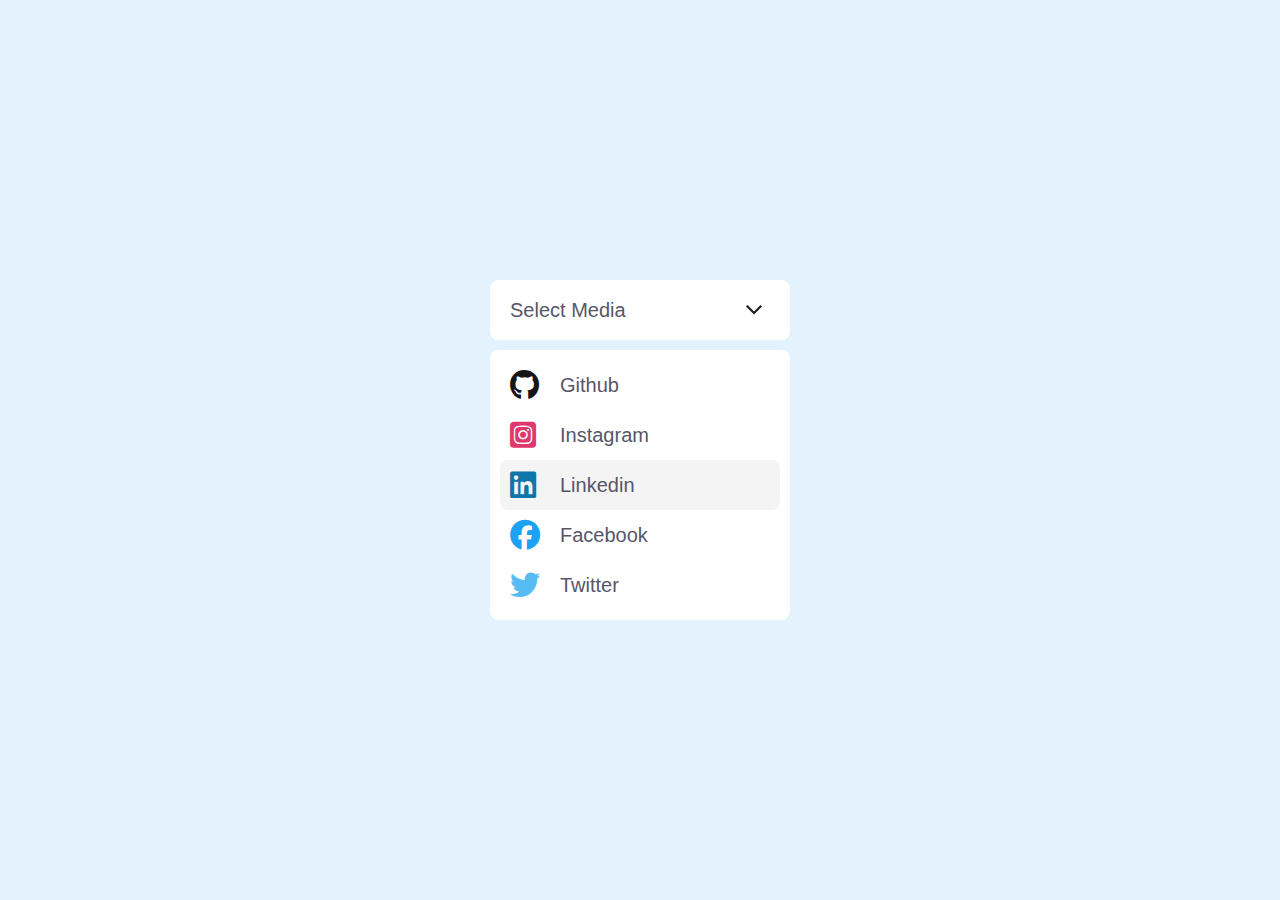
<file: Drop_down_menu/index.html>
<!DOCTYPE html>
<html lang="en">

<head>
    <meta charset="UTF-8">
    <meta name="viewport" content="width=device-width, intial-scale=1.0">
    <title>Drop down menu</title>
    <link rel="stylesheet" href="https://cdnjs.cloudflare.com/ajax/libs/font-awesome/6.7.2/css/all.min.css">
    <link rel="stylesheet" href="style.css">
</head>

<body>
    <div class="menu open">
        <div class="selected" data-value="">Select media <span>
                <svg xmlns="http://www.w3.org/2000/svg" height="32px" viewBox="0 -960 960 960" width="32px"
                    fill="#1f1f1f">
                    <path d="M521.33-480.67 328-674l47.33-47.33L616-480.67 375.33-240 328-287.33l193.33-193.34Z" />
                </svg></span></div>
        <div class="options">
            <div class="option" style="--color: #171515"><i class="fa-brands fa-github fa-xl"></i>Github</div>
            <div class="option" style="--color: #de396e"><i class="fa-brands fa-square-instagram fa-xl"></i>Instagram
            </div>
            <div class="option active" style="--color: #0e76a8"><i class="fa-brands fa-linkedin fa-xl"
                    fa-xl></i>Linkedin</div>
            <div class="option" style="--color: #1da1f2"><i class="fa-brands fa-facebook fa-xl"></i>Facebook</div>
            <div class="option" style="--color: #57bcf4"><i class="fa-brands fa-twitter fa-xl"></i>Twitter</div>
        </div>
        <script src="main.js"></script>
</body>

</html
</file>
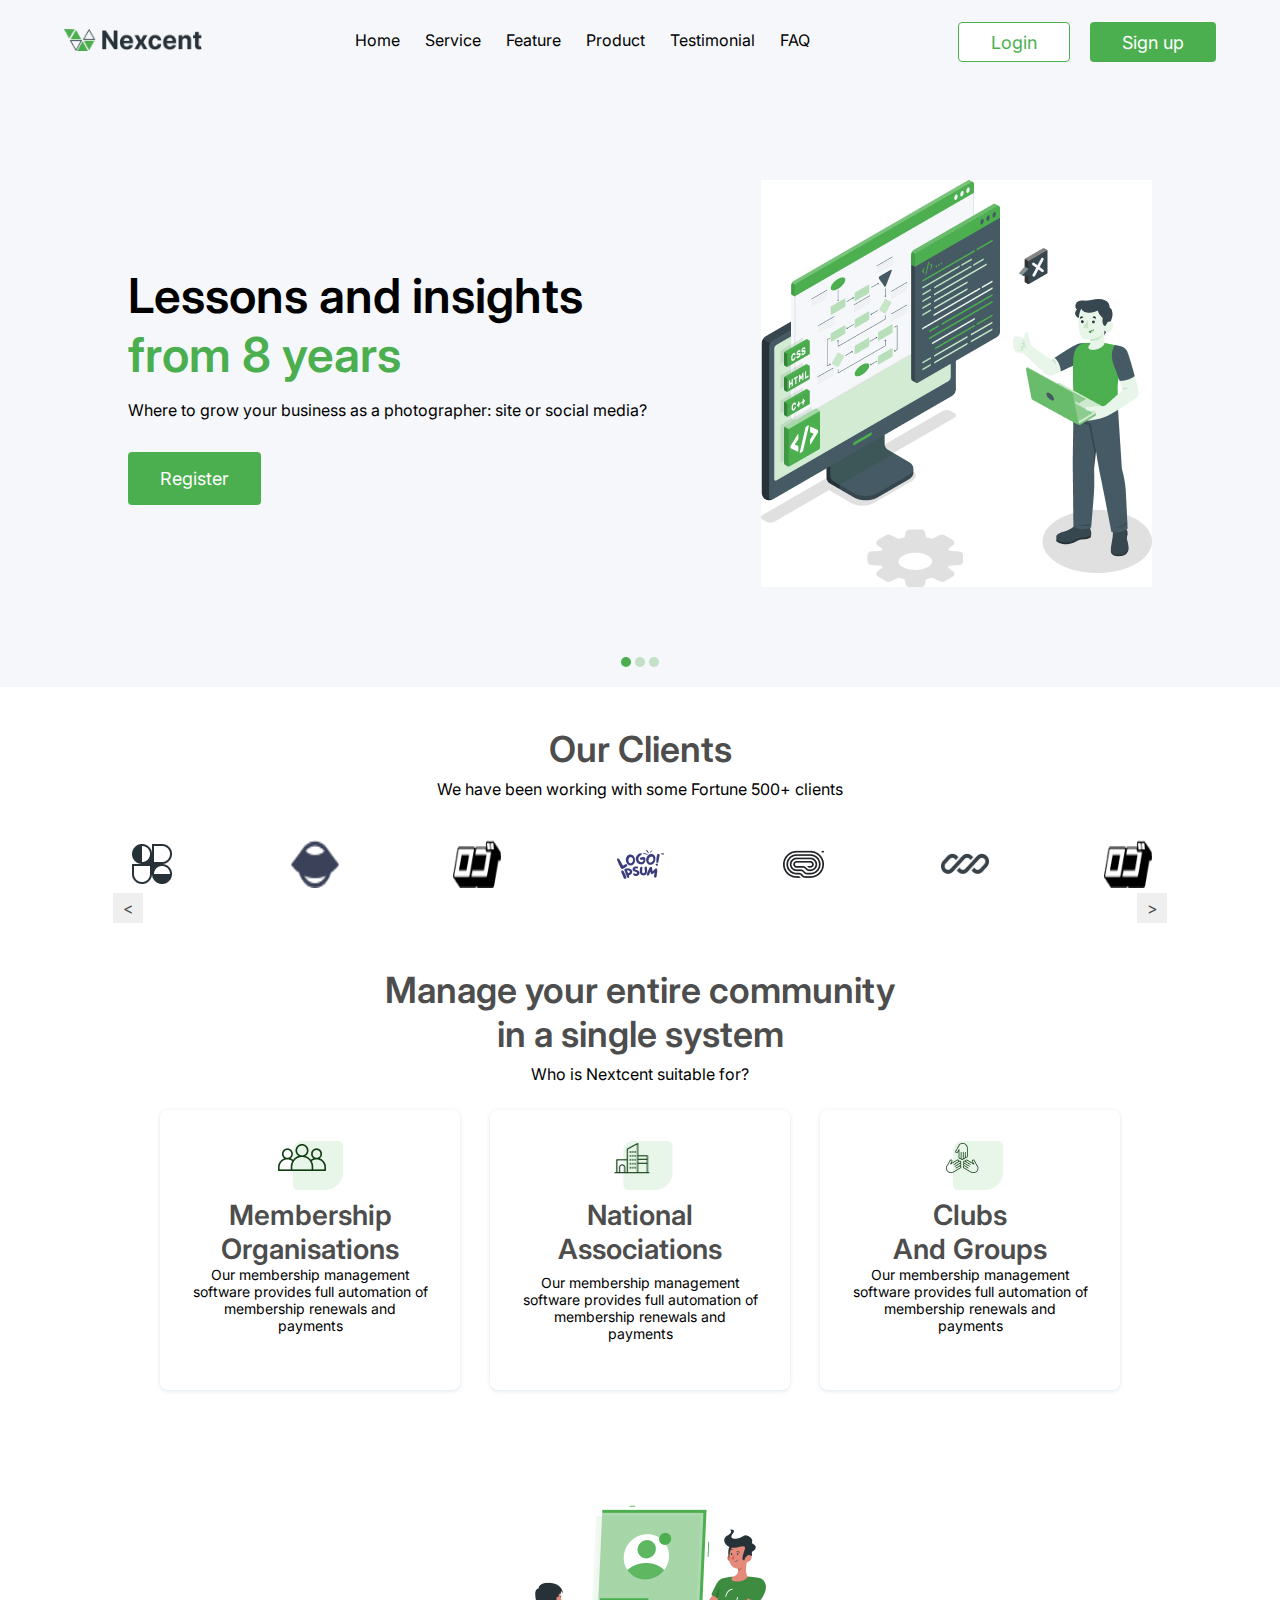
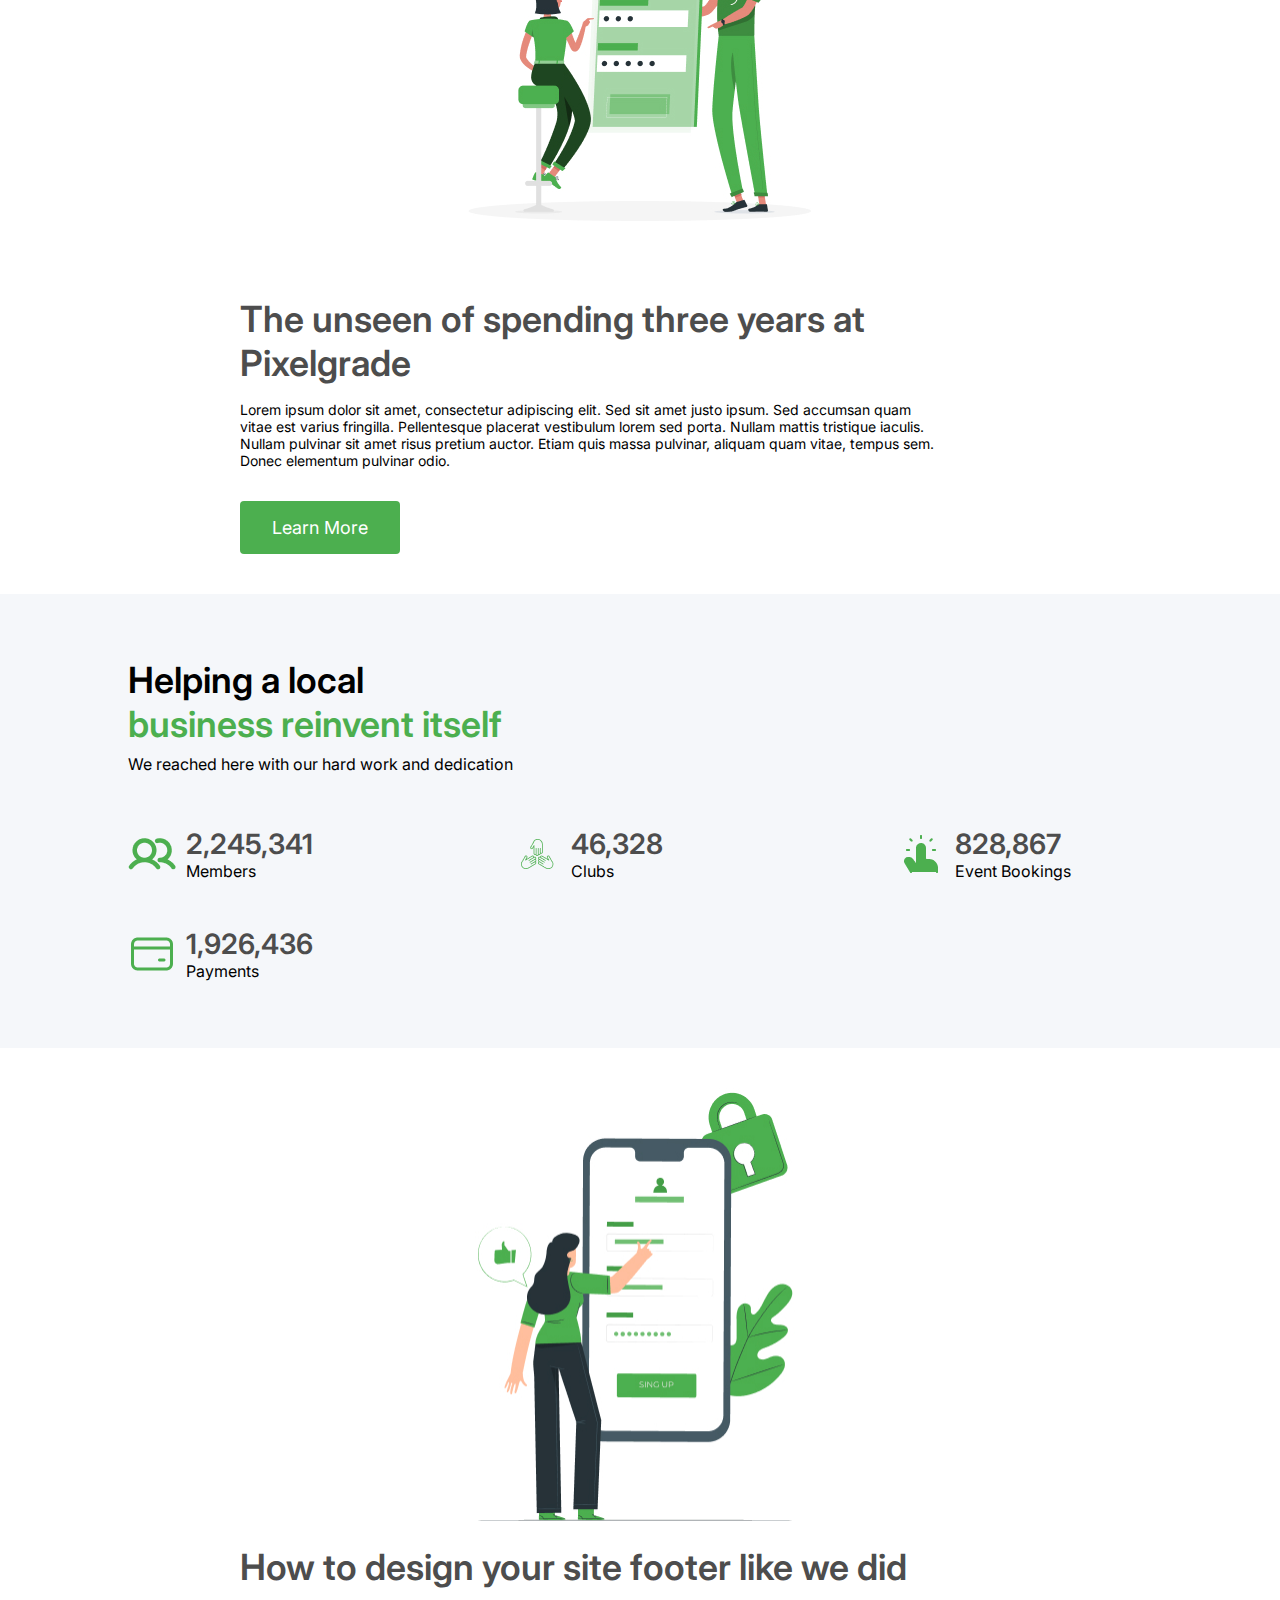
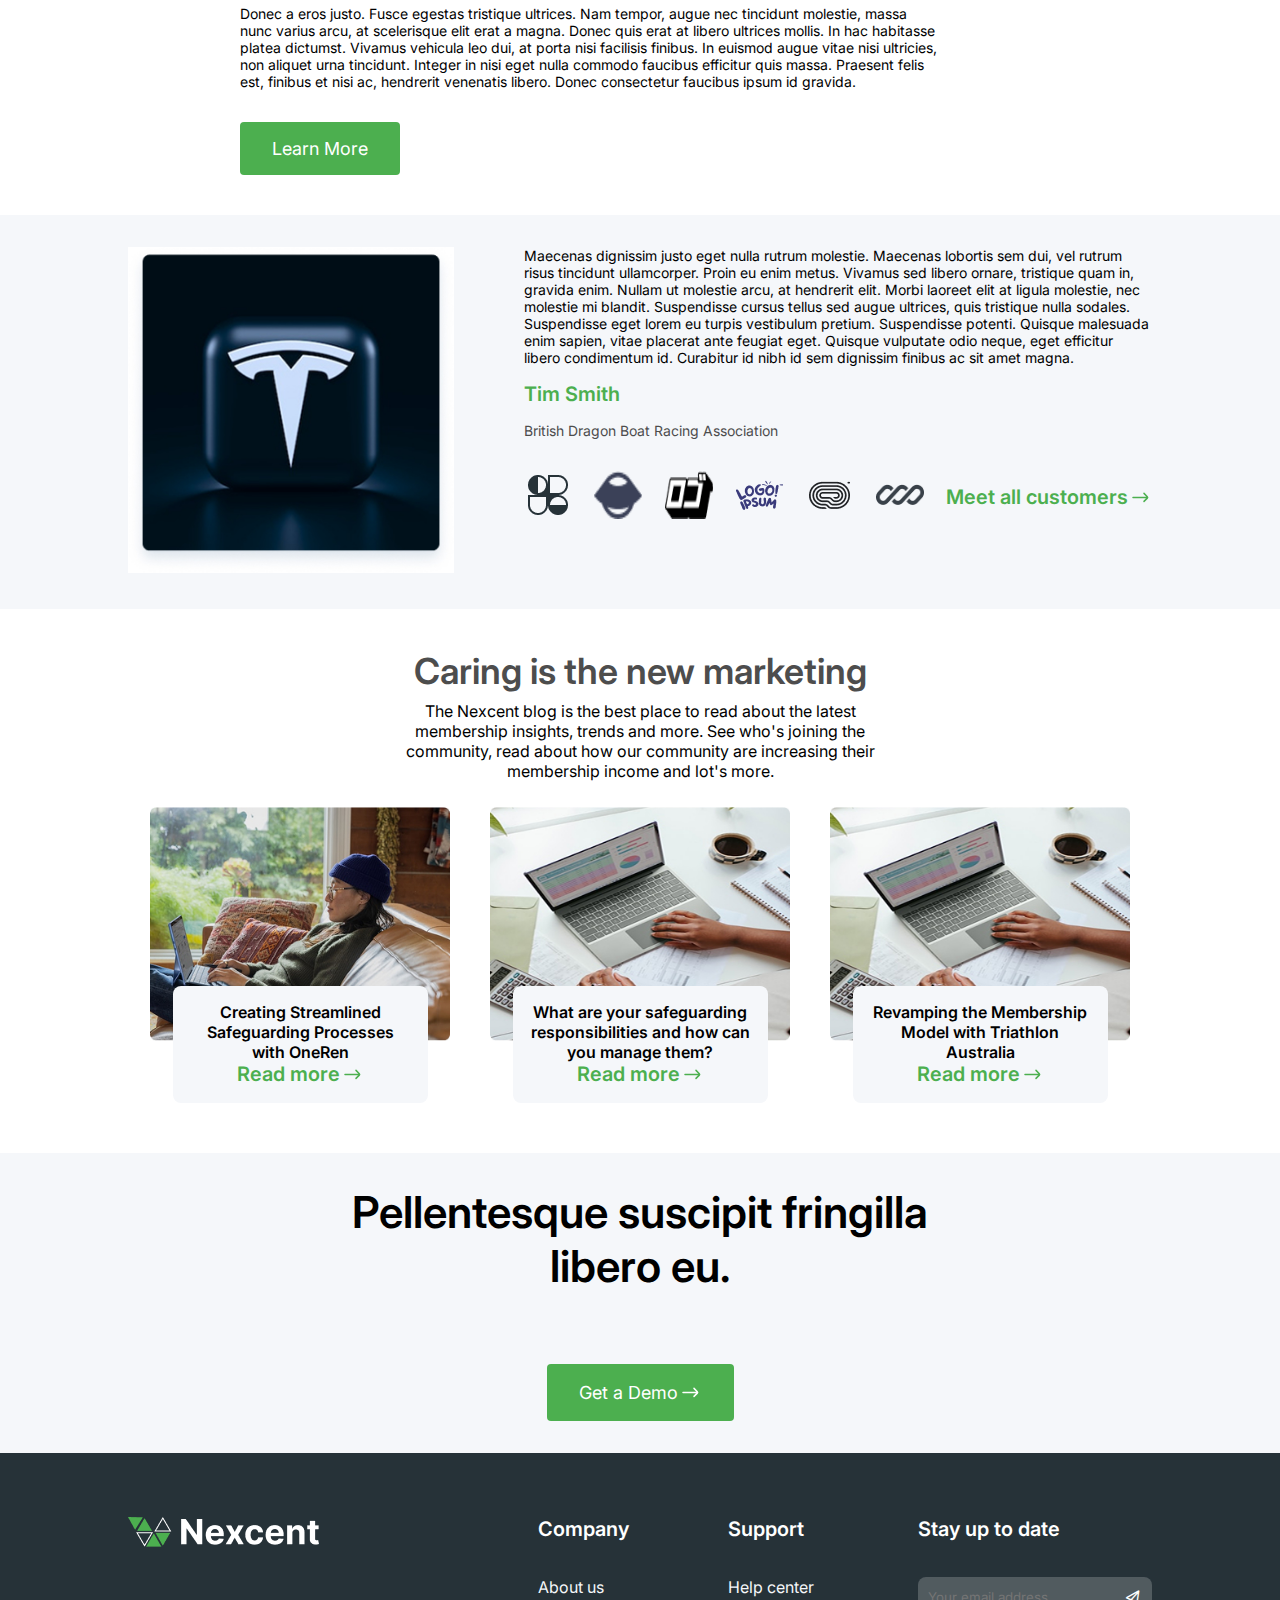
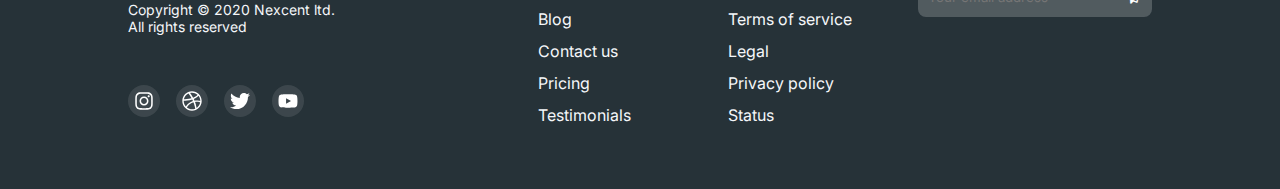
<file: landingPage1/index.html>
<!DOCTYPE html>
<html lang="en">

<head>
    <meta charset="UTF-8">
    <meta name="viewport" content="width=device-width, initial-scale=1.0">
    <title>Landing page 1</title>
    <!-- font awesome -->
    <link rel="stylesheet" href="https://cdnjs.cloudflare.com/ajax/libs/font-awesome/6.7.2/css/all.min.css">
    <!-- custom css  -->
    <link rel="stylesheet" href="css/main.css">
    <link rel="stylesheet" href="css/style.css">
</head>

<body>
    <!--Header-->
    <header class="align-container">
        <div class="container">
            <div class="logo">
                <a href="#"><img src="img/Logo.png" alt="logo"></a>
            </div>
            <ul class="links">
                <li><a href="#" class="active">Home</a></li>
                <li><a href="#">Service</a></li>
                <li><a href="#">Feature</a></li>
                <li><a href="#">Product</a></li>
                <li><a href="#">Testimonial</a></li>
                <li><a href="#">FAQ </a></li>
            </ul>
            <div class="login_signup">
                <button href="#" class="btn-secondary normal">Login</button>
                <button href="#" class="btn-primary normal">Sign up </button>
                <div class="menu-icon">
                    <span> </span>
                    <span> </span>
                    <span> </span>
                </div>
            </div>
        </div>
    </header>
    <!-- hero section-->
    <section class="hero align-container mr-b-xl2">
        <div class="container">
            <div class="content">
                <h1 class="head1 mr-b-l">Lessons and insights
                    <span class="primary-color">from 8 years</span>
                </h1>
                <p class="rg1-text grey-color  mr-b-xl">Where to grow your business as a photographer: site or social
                    media?</p>
                <button class="btn-primary normal">Register</button>
            </div>
            <div class="image">
                <img src="img/Illustration.jpg" alt="img">
            </div>
        </div>
        <div class="bulates">
            <span class="active"></span>
            <span></span>
            <span></span>
        </div>
    </section>
    <!-- clients section-->
    <section class="clients align-container mr-b-xl2">
        <div class="container">
            <h2 class="head2 mr-b-x d-grey">Our Clients</h2>
            <p class="rg2-text mr-b-l grey-color">We have been working with some Fortune 500+ clients</p>
            <div class="client_logos">
                <img src="img/clients_logo/1.png" alt="client logo" width="48" height="48">
                <img src="img/clients_logo/2.png" alt="client logo" width="48" height="48">
                <img src="img/clients_logo/3.png" alt="client logo" width="48" height="48">
                <img src="img/clients_logo/4.png" alt="client logo" width="48" height="48">
                <img src="img/clients_logo/5.png" alt="client logo" width="48" height="48">
                <img src="img/clients_logo/6.png" alt="client logo" width="48" height="48">
                <img src="img/clients_logo/3.png" alt="client logo" width="48" height="48">
            </div>
            <div class="control-btn">
                <button id="btn-scroll-left">&lt; </button>
                <button id="btn-scroll-right">&gt; </button>
            </div>
        </div>
    </section>
    <!-- community section-->
    <section class="community align-container  mr-b-xl2 ">
        <div class="container">
            <h2 class="head2 mr-b-x d-grey mr-b-x">Manage your entire community <br> in a single system</h2>
            <p class="rg2-text mr-b-l grey-color mr-b-l">Who is Nextcent suitable for?
            </p>
            <div class="cards">
                <div class="card">
                    <div class="top">
                        <img src="img/community/3.png" alt="img" width="65" height="56">
                        <h3 class="head3 d-grey">Membership<br> Organisations</h3>
                    </div>
                    <div class="bottom">
                        <p class="rg3-text grey-color">Our membership management software provides
                            full automation of membership renewals and payments</p>
                    </div>
                </div>
                <div class="card">
                    <div class="top mr-b-x">
                        <img src="img/community/1.png" alt="img" width="65" height="56">
                        <h3 class="head3 d-grey">National <br> Associations </h3>
                    </div>
                    <div class="bottom">
                        <p class="rg3-text grey-color">Our membership management software
                            provides full automation of
                            membership renewals and payments</p>
                    </div>
                </div>
                <div class="card">
                    <div class="top">
                        <img src="img/community/2.png" alt="img" width="65" height="56">
                        <h3 class="head3 d-grey">Clubs <br> And Groups</h3>
                    </div>
                    <div class="bottom">
                        <p class="rg3-text grey-color">Our membership management software
                            provides full automation of
                            membership renewals and payments</p>
                    </div>
                </div>
            </div>
        </div>
    </section>
    <!-- unlock section -->
    <section class="unlock align-container mr-b-xl2">
        <div class="container">
            <div class="image">
                <img src="img/unlock1.jpg" alt="img" width="442" height="433">
            </div>
            <div class="content">
                <h2 class="head2 d-grey mr-b-l">The unseen of spending three
                    years at Pixelgrade</h2>
                <p class="rg3-text grey-color mr-b-xl">Lorem ipsum dolor sit amet, consectetur adipiscing elit. Sed sit
                    amet justo ipsum.
                    Sed accumsan quam vitae est varius fringilla. Pellentesque placerat vestibulum lorem sed porta.
                    Nullam mattis tristique iaculis. Nullam pulvinar sit amet risus pretium auctor. Etiam quis massa
                    pulvinar, aliquam quam vitae, tempus sem. Donec elementum pulvinar odio.</p>
                <a href="#" class="btn-primary normal">Learn More</a>
            </div>
        </div>
    </section>
    <!-- achievements -->
    <section class="achievements align-container mr-b-xl2">
        <div class="container">
            <div class="content">
                <h2 class="head2 mr-b-x">Helping a local <br>
                    <span class="primary-color"> business reinvent itself</span>
                </h2>
                <p class="rg2-text grey-color">We reached here with our hard work and dedication</p>
            </div>
            <div class="counts">
                <div>
                    <img src="img/conuts/1.png" alt="icon" class="icon" width="48" height="48">
                    <div class="text">
                        <h3 class="head3 d-grey">2,245,341</h3>
                        <p class="rg2-text grey-color">Members</p>
                    </div>
                </div>
                <div>
                    <img src="img/conuts/2.png" alt="icon" class="icon" width="48" height="48">
                    <div class="text">
                        <h3 class="head3 d-grey">46,328</h3>
                        <p class="rg2-text grey-color">Clubs</p>
                    </div>
                </div>
                <div>
                    <img src="img/conuts/3.png" alt="icon" class="icon" width="48" height="48">
                    <div class="text">
                        <h3 class="head3 d-grey">828,867</h3>
                        <p class="rg2-text grey-color">Event Bookings</p>
                    </div>
                </div>
                <div>
                    <img src="img/conuts/4.png" alt="icon" class="icon" width="48" height="48">
                    <div class="text">
                        <h3 class="head3 d-grey">1,926,436</h3>
                        <p class="rg2-text grey-color">Payments</p>
                    </div>
                </div>
            </div>
        </div>
    </section>
    <!-- unlock section -->
    <section class="unlock align-container mr-b-xl2 ">
        <div class="container">
            <div class="image">
                <img src="img/unlock2.jpg" alt="img" width="442" height="433">
            </div>
            <div class="content">
                <h2 class="head2 d-grey mr-b-l">How to design your site footer like we did</h2>
                <p class="rg3-text grey-color mr-b-xl">Donec a eros justo. Fusce egestas tristique ultrices. Nam tempor,
                    augue nec tincidunt molestie, massa nunc varius arcu, at scelerisque elit erat a magna. Donec quis
                    erat at libero ultrices mollis. In hac habitasse platea dictumst. Vivamus vehicula leo dui, at porta
                    nisi facilisis finibus. In euismod augue vitae nisi ultricies, non aliquet urna tincidunt. Integer
                    in nisi eget nulla commodo faucibus efficitur quis massa. Praesent felis est, finibus et nisi ac,
                    hendrerit venenatis libero. Donec consectetur faucibus ipsum id gravida.</p>
                <a href="#" class="btn-primary normal">Learn More</a>
            </div>
        </div>
    </section>
    <!-- Customers section -->
    <section class="customers align-container mr-b-xl2">
        <div class="container">
            <div class="image">
                <img src="img/customer.jpg" alt="img" width="326" height="326">
            </div>
            <div class="content">
                <p class="rg3-text grey-color mr-b-l">Maecenas dignissim justo eget nulla rutrum molestie. Maecenas
                    lobortis sem dui, vel rutrum risus tincidunt ullamcorper. Proin eu enim metus. Vivamus sed libero
                    ornare, tristique quam in, gravida enim. Nullam ut molestie arcu, at hendrerit elit. Morbi laoreet
                    elit at ligula molestie, nec molestie mi blandit. Suspendisse cursus tellus sed augue ultrices, quis
                    tristique nulla sodales. Suspendisse eget lorem eu turpis vestibulum pretium. Suspendisse potenti.
                    Quisque malesuada enim sapien, vitae placerat ante feugiat eget. Quisque vulputate odio neque, eget
                    efficitur libero condimentum id. Curabitur id nibh id sem dignissim finibus ac sit amet magna.</p>
                <h4 class="head4 primary-color mr-b-l">Tim Smith</h4>
                <p class="rg3-text l-grey mr-b-xl">British Dragon Boat Racing Association</p>
                <div class="customer">
                    <a href="#">
                        <img src="img/clients_logo/1.png" alt="client logo" width="48" height="48">
                    </a>
                    <a href="#">
                        <img src="img/clients_logo/2.png" alt="client logo" width="48" height="48">
                    </a>
                    <a href="#">
                        <img src="img/clients_logo/3.png" alt="client logo" width="48" height="48">
                    </a>
                    <a href="#">
                        <img src="img/clients_logo/4.png" alt="client logo" width="48" height="48">
                    </a>
                    <a href="#">
                        <img src="img/clients_logo/5.png" alt="client logo" width="48" height="48">
                    </a>
                    <a href="#">
                        <img src="img/clients_logo/6.png" alt="client logo" width="48" height="48">
                    </a>
                    <a href="#" class="head4 primary-color">
                        Meet all customers
                        <svg width="24" height="25" viewBox="0 0 24 25" fill="none" xmlns="http://www.w3.org/2000/svg">

                            <path
                                d="M16 16.399L19.2929 13.1062C19.6834 12.7156 19.6834 12.0825 19.2929 11.6919L16 8.39905M19 12.399L5 12.399"
                                stroke="#4CAF4F" stroke-width="1.5" stroke-linecap="round" />
                        </svg>
                    </a>
                </div>
            </div>
        </div>
    </section>
    <!-- community section-->
    <section class="community2 align-container  mr-b-xl2 ">
        <div class="container">
            <h2 class="head2 mr-b-x d-grey mr-b-x">Caring is the new marketing</h2>
            <p class="rg2-text mr-b-l grey-color mr-b-l">
                The Nexcent blog is the best place to read about the
                latest membership insights, trends and more. See who's
                joining the community, read about how our community
                are increasing their membership income and lot's more.​
            </p>
            <div class="cards">
                <div class="card">
                    <div class="top">
                        <img src="img/card1.jpg" alt="img" width="368" height="286">
                    </div>
                    <div class="bottom">
                        <h4 class="head4 grey-color">Creating Streamlined
                            Safeguarding Processes with OneRen</h4>
                        <a href="#" class="head4 primary-color">
                            Read more
                            <svg width="24" height="25" viewBox="0 0 24 25" fill="none"
                                xmlns="http://www.w3.org/2000/svg">

                                <path
                                    d="M16 16.399L19.2929 13.1062C19.6834 12.7156 19.6834 12.0825 19.2929 11.6919L16 8.39905M19 12.399L5 12.399"
                                    stroke="#4CAF4F" stroke-width="1.5" stroke-linecap="round" />
                            </svg>
                        </a>
                    </div>
                </div>
                <div class="card">
                    <div class="top mr-b-x">
                        <img src="img/card2.jpg" alt="img" width="368" height="286">
                    </div>
                    <div class="bottom">
                        <h4 class="head4 grey-color">What are your safeguarding
                            responsibilities and how can you manage them?</h4>
                        <a href="#" class="head4 primary-color">
                            Read more
                            <svg width="24" height="25" viewBox="0 0 24 25" fill="none"
                                xmlns="http://www.w3.org/2000/svg">

                                <path
                                    d="M16 16.399L19.2929 13.1062C19.6834 12.7156 19.6834 12.0825 19.2929 11.6919L16 8.39905M19 12.399L5 12.399"
                                    stroke="#4CAF4F" stroke-width="1.5" stroke-linecap="round" />
                            </svg>
                        </a>
                    </div>
                </div>
                <div class="card">
                    <div class="top">
                        <img src="img/card2.jpg" alt="img" width="368" height="286">
                    </div>
                    <div class="bottom">
                        <h4 class="head4 grey-color">Revamping the Membership
                            Model with Triathlon Australia</h4>
                        <a href="#" class="head4 primary-color">
                            Read more
                            <svg width="24" height="25" viewBox="0 0 24 25" fill="none"
                                xmlns="http://www.w3.org/2000/svg">

                                <path
                                    d="M16 16.399L19.2929 13.1062C19.6834 12.7156 19.6834 12.0825 19.2929 11.6919L16 8.39905M19 12.399L5 12.399"
                                    stroke="#4CAF4F" stroke-width="1.5" stroke-linecap="round" />
                            </svg>
                        </a>
                    </div>
                </div>
            </div>
        </div>
    </section>
    <footer class="">
        <div class="container top">
            <h1 class="head1 mr-b-xl">Pellentesque suscipit fringilla libero eu.</h1>
            <a href="#" class="btn-primary normal">Get a Demo
                <svg width="24" height="25" viewBox="0 0 24 25" fill="none" xmlns="http://www.w3.org/2000/svg">
                    <path
                        d="M16 16.399L19.2929 13.1062C19.6834 12.7156 19.6834 12.0825 19.2929 11.6919L16 8.39905M19 12.399L5 12.399"
                        stroke="#FFFFFF" stroke-width="1.5" stroke-linecap="round" />
                </svg></a>
        </div>
        <div class="container bottom">
            <div class="company-info">
                <a href="#" class="logo"><img src="img/Logo_white.png" alt="logo"></a>
                <div class="copy-right">
                    <p class="rg3-text silver-color">Copyright &copy; 2020 Nexcent ltd.</p>
                    <p class="rg3-text silver-color">All rights reserved</p>
                </div>
                <div class="social-links">
                    <a href="#"><svg xmlns="http://www.w3.org/2000/svg" width="20" height="20"
                            viewBox="0 0 448 512"><!--!Font Awesome Free 6.7.2 by @fontawesome - https://fontawesome.com License - https://fontawesome.com/license/free Copyright 2025 Fonticons, Inc.-->
                            <path fill="white" style="--color: #c32aa3;"
                                d="M224.1 141c-63.6 0-114.9 51.3-114.9 114.9s51.3 114.9 114.9 114.9S339 319.5 339 255.9 287.7 141 224.1 141zm0 189.6c-41.1 0-74.7-33.5-74.7-74.7s33.5-74.7 74.7-74.7 74.7 33.5 74.7 74.7-33.6 74.7-74.7 74.7zm146.4-194.3c0 14.9-12 26.8-26.8 26.8-14.9 0-26.8-12-26.8-26.8s12-26.8 26.8-26.8 26.8 12 26.8 26.8zm76.1 27.2c-1.7-35.9-9.9-67.7-36.2-93.9-26.2-26.2-58-34.4-93.9-36.2-37-2.1-147.9-2.1-184.9 0-35.8 1.7-67.6 9.9-93.9 36.1s-34.4 58-36.2 93.9c-2.1 37-2.1 147.9 0 184.9 1.7 35.9 9.9 67.7 36.2 93.9s58 34.4 93.9 36.2c37 2.1 147.9 2.1 184.9 0 35.9-1.7 67.7-9.9 93.9-36.2 26.2-26.2 34.4-58 36.2-93.9 2.1-37 2.1-147.8 0-184.8zM398.8 388c-7.8 19.6-22.9 34.7-42.6 42.6-29.5 11.7-99.5 9-132.1 9s-102.7 2.6-132.1-9c-19.6-7.8-34.7-22.9-42.6-42.6-11.7-29.5-9-99.5-9-132.1s-2.6-102.7 9-132.1c7.8-19.6 22.9-34.7 42.6-42.6 29.5-11.7 99.5-9 132.1-9s102.7-2.6 132.1 9c19.6 7.8 34.7 22.9 42.6 42.6 11.7 29.5 9 99.5 9 132.1s2.7 102.7-9 132.1z" />
                        </svg></a>
                    <a href="#"><svg xmlns="http://www.w3.org/2000/svg" width="20" height="20"
                            viewBox="0 0 512 512"><!--!Font Awesome Free 6.7.2 by @fontawesome - https://fontawesome.com License - https://fontawesome.com/license/free Copyright 2025 Fonticons, Inc.-->
                            <path fill="white" style="--color: #ea4c89;"
                                d="M256 8C119.3 8 8 119.3 8 256s111.3 248 248 248 248-111.3 248-248S392.7 8 256 8zm164 114.4c29.5 36 47.4 82 47.8 132-7-1.5-77-15.7-147.5-6.8-5.8-14-11.2-26.4-18.6-41.6 78.3-32 113.8-77.5 118.3-83.5zM396.4 97.9c-3.8 5.4-35.7 48.3-111 76.5-34.7-63.8-73.2-116.2-79-124 67.2-16.2 138 1.3 190.1 47.5zm-230.5-33.3c5.6 7.7 43.4 60.1 78.5 122.5-99.1 26.3-186.4 25.9-195.8 25.8C62.4 147.2 106.7 92.6 165.9 64.6zM44.2 256.3c0-2.2 0-4.3 .1-6.5 9.3 .2 111.9 1.5 217.7-30.1 6.1 11.9 11.9 23.9 17.2 35.9-76.6 21.6-146.2 83.5-180.5 142.3C64.8 360.4 44.2 310.7 44.2 256.3zm81.8 167.1c22.1-45.2 82.2-103.6 167.6-132.8 29.7 77.3 42 142.1 45.2 160.6-68.1 29-150 21.1-212.8-27.9zm248.4 8.5c-2.2-12.9-13.4-74.9-41.2-151 66.4-10.6 124.7 6.8 131.9 9.1-9.4 58.9-43.3 109.8-90.8 142z" />
                        </svg></a>
                    <a href="#"><svg xmlns="http://www.w3.org/2000/svg" width="20" height="20"
                            viewBox="0 0 512 512"><!--!Font Awesome Free 6.7.2 by @fontawesome - https://fontawesome.com License - https://fontawesome.com/license/free Copyright 2025 Fonticons, Inc.-->
                            <path fill="white" style="--color: #1da1f2;"
                                d="M459.4 151.7c.3 4.5 .3 9.1 .3 13.6 0 138.7-105.6 298.6-298.6 298.6-59.5 0-114.7-17.2-161.1-47.1 8.4 1 16.6 1.3 25.3 1.3 49.1 0 94.2-16.6 130.3-44.8-46.1-1-84.8-31.2-98.1-72.8 6.5 1 13 1.6 19.8 1.6 9.4 0 18.8-1.3 27.6-3.6-48.1-9.7-84.1-52-84.1-103v-1.3c14 7.8 30.2 12.7 47.4 13.3-28.3-18.8-46.8-51-46.8-87.4 0-19.5 5.2-37.4 14.3-53 51.7 63.7 129.3 105.3 216.4 109.8-1.6-7.8-2.6-15.9-2.6-24 0-57.8 46.8-104.9 104.9-104.9 30.2 0 57.5 12.7 76.7 33.1 23.7-4.5 46.5-13.3 66.6-25.3-7.8 24.4-24.4 44.8-46.1 57.8 21.1-2.3 41.6-8.1 60.4-16.2-14.3 20.8-32.2 39.3-52.6 54.3z" />
                        </svg></a>
                    <a href="#"><svg xmlns="http://www.w3.org/2000/svg" viewBox="0 0 576 512" width="20"
                            height="20"><!--!Font Awesome Free 6.7.2 by @fontawesome - https://fontawesome.com License - https://fontawesome.com/license/free Copyright 2025 Fonticons, Inc.-->
                            <path style="--color: #ff0000;" fill="white" d="M549.7 124.1c-6.3-23.7-24.8-42.3-48.3-48.6C458.8 
                            64 288 64 288 64S117.2 64 74.6 75.5c-23.5 6.3-42 24.9-48.3 48.6-11.4 42.9-11.4 
                            132.3-11.4 132.3s0 89.4 11.4 132.3c6.3 23.7 24.8 41.5 48.3 47.8C117.2 448 288 448 288
                             448s170.8 0 213.4-11.5c23.5-6.3 42-24.2 48.3-47.8 11.4-42.9 
                                11.4-132.3 11.4-132.3s0-89.4-11.4-132.3zm-317.5 213.5V175.2l142.7 81.2-142.7 81.2z" />
                        </svg></a>
                </div>
            </div>
            <div class="links">
                <div class="col">
                    <h4 class="head4">Company</h4>
                    <a href="#" class="r3-text silver-color">About us</a>
                    <a href="#" class="r3-text silver-color">Blog</a>
                    <a href="#" class="r3-text silver-color">Contact us</a>
                    <a href="#" class="r3-text silver-color">Pricing</a>
                    <a href="#" class="r3-text silver-color">Testimonials</a>
                </div>
                <div class="col">
                    <h4 class="head4">Support</h4>
                    <a href="#" class="r3-text silver-color">Help center</a>
                    <a href="#" class="r3-text silver-color">Terms of service</a>
                    <a href="#" class="r3-text silver-color">Legal</a>
                    <a href="#" class="r3-text silver-color">Privacy policy</a>
                    <a href="#" class="r3-text silver-color">Status</a>
                </div>
                <div class="col">
                    <h4 class="head4">Stay up to date</h4>
                    <form action="">
                        <input type="text" name="email" id="email" placeholder="Your email address">
                        <button type="submit">
                            <i class="fa-regular fa-paper-plane"></i>
                        </button>
                    </form>
                </div>
            </div>
        </div>
    </footer>
    <script src="main.js"></script>
</body>

</html>
</file>
<file: Drop_down_menu/style.css>
* {
    margin: 0;
    padding: 0;
    box-sizing: border-box;
    color: #575669;
    font-family: sans-serif;

}

body {
    width: 100%;
    min-height: 100vh;
    display: flex;
    justify-content: center;
    align-items: center;
    background-color: #e3f2fd;
    font-size: 20px;
    font-weight: 500;
}

.menu {
    width: 300px;
    height: 60px;
    border-radius: 8px;
    overflow: hidden;
    position: relative;
}

.open {
    height: fit-content;
}

.open .selected svg {
    transform: rotate(90deg);
}

.menu .selected {
    width: 100%;
    height: 60px;
    background-color: #FFFFFF;
    border-radius: 8px;
    display: flex;
    justify-content: space-between;
    align-items: center;
    padding: 0 20px;
    cursor: pointer;
    margin-bottom: 10px;
    transition: 0.5s;
    text-transform: capitalize;
}

.menu .selected svg {
    display: flex;
    align-items: center;
    justify-content: center;
    transition: 0.5s;
}

.menu .selected:hover {
    background-color: #f4f4f4;
}

.menu .selected span i {
    margin-right: 20px;
    color: var(--color);
}

.menu .options {
    width: 100%;
    height: fit-content;
    background-color: #FFFFFF;
    border-radius: 8px;
    padding: 10px;
}


.menu .options .option {
    width: 100%;
    height: 50px;
    display: flex;
    align-items: center;
    background-color: #FFFFFF;
    border-radius: 8px;
    padding: 10px;
    text-transform: capitalize;
}

.menu .options .option:hover,
.active {
    background-color: #f4f4f4 !important;
}

.menu .options .option i {
    width: 50px;
    height: 50px;
    text-align: start;
    line-height: 50px;
    color: var(--color);
}
</file>
<file: landingPage1/css/main.css>
@import url('https://fonts.googleapis.com/css2?family=Inter:ital,opsz,wght@0,14..32,100..900;1,14..32,100..900&family=Libre+Baskerville:ital,wght@0,400;0,700;1,400&family=Roboto+Slab:wght@100..900&family=Rubik:ital,wght@0,300..900;1,300..900&display=swap');

* {
    margin: 0;
    padding: 0;
    box-sizing: border-box;
    font-family: inter, sans-serif;
}

.remove {
    display: none !important;
}

/* varables */
:root {
    --primary-color: #4CAF4F;
    --secondary-color: #263238;

    --success-color: #2E7D31;
    --info-color: #2194f3;
    --warning-color: #FBC02D;
    --danger-color: #E53835;

    --Tint1-color: #66BB69;
    --Tint2-color: #81C784;
    --Tint3-color: #A5D6A7;
    --Tint4-color: #C8E6C9;
    --Tint5-color: #E8F5E9;

    --Shade1-color: #43A046;
    --Shade2-color: #388E3B;
    --Shade3-color: #237D31;
    --Shade4-color: #1B5E1F;
    --Shade5-color: #103E13;

    --black-color: #263238;
    --d_grey-color: #4D4D4D;
    --grey-color: #717171;
    --l_grey-color: #89939E;
    --grey_blue-color: #ABBED1;
    --silver-color: #F5F7FA;
    --white-color: #FFFFFF;

    --fw-semiBold: 600;
    --fw-regular: 400;
    --fw-medium: 500;
}

h1,
.head1 {
    font-size: 64px;
    /*64px/76px*/
    font-weight: var(--fw-semiBold);
}

h2,
.head2 {
    font-size: 36px;
    /*36px/44px*/
    font-weight: var(--fw-semiBold);
}

h3,
.head3 {
    /* 28px/36px  */
    font-size: 28px;
    font-weight: var(--fw-semiBold);
}

h4,
.head4 {
    /* 20px/28px */
    font-size: 20px;
    font-weight: var(--fw-semiBold);
}

/* container */
.align-container {
    padding: 0 10%;
    overflow: hidden;
}

.container {
    width: 100%;
    height: 100%;
    display: flex;
}

/* colors */
.primary-color {
    color: var(--primary-color);
}

.secondary-color {
    color: var(--secondary-color);
}

.grey-color {
    color: var(--gery-color);
}

.d-grey {
    color: var(--d_grey-color);
}

.l-grey {
    color: var(--d_grey-color);
}

.black-color {
    color: var(--black-color);
}

.silver-color {
    color: var(--silver-color);
}

/* body text */
/* regular */
.rg1-text {
    /* 18px/28px */
    font-size: 18px;
    font-weight: var(--fw-regular);
}

.rg2-text {

    font-size: 16px;
    /* 16px/24px */
    font-weight: var(--fw-regular);
}

.rg3-text {
    /* 14px/20px */
    font-size: 14px;
    font-weight: var(--fw-regular);
}

.rg4-text {
    /* 12px/16px */
    font-size: 12px;
    font-weight: var(--fw-regular);
}

/* medium */
.md1-text {
    /* 18px/28px  */
    font-size: 18px;
    font-weight: var(--fw-medium);
}

.md2-text {
    /* 16px/24px */
    font-size: 16px;
    font-weight: var(--fw-medium);
}

.md3-text {
    /* 14px/20px */
    font-size: 14px;
    font-weight: var(--fw-medium);
}

.md4-text {
    /* 12px/16px */
    font-size: 12px;
    font-weight: var(--fw-medium);
}

/* margins */
.mr-b-xl2 {
    margin-bottom: 40px;
}

.mr-b-xl {
    margin-bottom: 32px;
}

.mr-b-l {
    margin-bottom: 16px;
}

.mr-b-x {
    margin-bottom: 8px;
}


/* buttons */
/* primay */
.btn-primary {
    width: fit-content;
    height: fit-content;
    background-color: var(--primary-color);
    color: var(--white-color);
    font-size: 18px;
    font-weight: var(--fw-regular);
    border-radius: 4px;
    display: flex;
    justify-content: center;
    align-items: center;
    border: none;
    outline: none;
    text-wrap: nowrap;
}

.btn-primary.normal {
    padding: 16px 32px;
}

/* .btn-primary:focus {
    border: 2px solid var(--d_grey-color);
} */

.btn-primary:active {
    background-color: var(--Shade2-color);
    border-color: var(--Shade2-color);
}

.btn-primary[disabled] {
    background-color: var(--silver-color);
    color: var(--grey_blue-color);
}

/* secondary */
.btn-secondary {
    background-color: var(--white-color);
    color: var(--primary-color);
    font-size: 18px;
    font-weight: var(--fw-regular);
    border-radius: 4px;
    display: flex;
    justify-content: center;
    align-items: center;
    border: none;
    outline: none;
    text-wrap: nowrap;
    border: 1px solid var(--primary-color);
    width: fit-content;
    height: fit-content;
}

.btn-secondary.normal {
    padding: 16px 32px;
}

.btn-secondary:hover {
    background-color: var(--silver-color);
}

/* .btn-secondary:focus {
    border: 2px solid var(--l_grey-color);
    background-color: var(--silver-color);
} */

.btn-secondary:active {
    background-color: var(--silver-color);
    border-color: var(--silver-color);
}

.btn-secondary[disabled] {
    background-color: var(--silver-color);
    color: var(--grey_blue-color);
    border-color: var(--silver-color);
}

/* links */
a {
    display: inline-block;
    text-decoration: none;
    color: inherit;
}

a:hover {
    /* text-decoration: underline; */
}
</file>
<file: landingPage1/css/style.css>
body {
    width: 100%;
    min-height: 100vh;
    background-color: #FFFFFF;
    position: relative;
}

:root {
    --primary-color: #4CAF4F;
    --secondary-color: #263238;

    --success-color: #2E7D31;
    --info-color: #2194f3;
    --warning-color: #FBC02D;
    --danger-color: #E53835;

    --Tint1-color: #66BB69;
    --Tint2-color: #81C784;
    --Tint3-color: #A5D6A7;
    --Tint4-color: #C8E6C9;
    --Tint5-color: #E8F5E9;

    --Shade1-color: #43A046;
    --Shade2-color: #388E3B;
    --Shade3-color: #237D31;
    --Shade4-color: #1B5E1F;
    --Shade5-color: #103E13;

    --black-color: #263238;
    --d_grey-color: #4D4D4D;
    --grey-color: #717171;
    --l_grey-color: #89939E;
    --grey_blue-color: #ABBED1;
    --silver-color: #F5F7FA;
    --white-color: #FFFFFF;

    --fw-semiBold: 600;
    --fw-regular: 400;
    --fw-medium: 500;

    --xs: 0;
    --sm: 576px;
    --md: 768px;
    --lg: 992px;
    --xl: 1200px;
    --xxl: 1400px;

    /* overflow-x: hidden; */
}

body {
    overflow-x: hidden;
}

/* start header */
header {
    width: 100%;
    height: 84px;
    background-color: var(--silver-color);
    padding: 0 5% !important;
}

header .container {
    width: 100%;
    height: 100%;
    display: flex;
    justify-content: space-between;
    align-items: center;
}

header .container .logo {
    max-width: 12%;
    min-width: 100px;
    height: 100%;
    user-select: none;
    display: flex;
    align-items: center;
}

header .container .logo a img {
    max-width: 100%;

    /* height: 24px; */
    user-select: none;
}

header .container .links {
    display: flex;
}

header .container ul.links li {
    list-style: none;
    margin-left: 50px;
    width: fit-content;
    height: 24px;
}

header .container ul.links li a:hover {
    text-decoration: underline;
}

header .container .login_signup {
    display: flex;
    height: 40px;
    gap: 20px;
    margin-left: 20px;
    align-items: center;
}

header .container .login_signup button {
    /* display: flex; */
    height: 100%;
    /* padding: 8px 16px; */
}

header .container .menu-icon {
    width: 30px;
    height: 30px;
    display: flex;
    flex-direction: column;
    justify-content: space-evenly;
    gap: 2px;
    display: none;
}


header .container .menu-icon span {
    display: block;
    width: 100%;
    height: 4px;
    background-color: var(--black-color);
}

@media (max-width: 1400px) {
    header .container ul.links li {
        margin-left: 25px;
    }
}

@media (max-width: 1200px) {
    header .container .menu-icon {
        display: flex;
        z-index: 1000;
        position: relative;
        transition: 0.5s;
    }

    header .container .menu-icon span {
        transition: 0.5s;
    }

    header .container .menu-icon.close-icon span {
        position: absolute;
        transform: rotateZ(45deg);
    }

    header .container .menu-icon.close-icon span:last-child {
        transform: rotateZ(135deg);
    }

    header .container ul.links {
        /* display: none; */
    }

    header .container ul.links {
        display: none;
        position: absolute;
        flex-direction: column;
        right: 0;
        top: 0;
        background-color: var(--white-color);
        box-shadow: -2px 0 4px #ddd;
        width: 50%;
        height: 100vh;
        z-index: 1000;
        padding-top: 84px;
    }

    header .container ul.links.open {
        display: flex;
    }

    header .container ul.links li {
        width: 100%;
        height: 40px;
        line-height: 40px;
        margin-left: 0;

    }

    header .container ul.links li a {
        display: block;
        padding: 0 20px;
    }

    header .container ul.links li a:hover {
        background-color: hsla(0, 0%, 0%, 0.1);
    }

    header .container ul.links li a:active,
    header .container ul.links li a.active {
        background-color: hsla(0, 0%, 0%, 0.2);
    }
}

@media (max-width: 992px) {
    header .container .login_signup {
        display: flex;
        height: 30px;
        gap: 10px;
        margin-left: 20px;
    }

    header .container .login_signup button {
        /* display: flex; */
        height: 100%;
        padding: 8px 16px;
        font-size: 16px;
    }
}

@media (max-width: 768px) {}

@media (max-width: 576px) {
    header .container .login_signup button {
        height: 20px;
        padding: 5px 10px;
        font-size: 10px;
    }

    header .container .menu-icon {
        width: 20px;
        height: 20px;
    }

    header .container .menu-icon span {
        height: 3px;
    }
}

/* end header */
/* start hero section */
.hero {
    background-color: var(--silver-color);
    width: 100%;
    min-height: 600px;
    padding: 96px 10%;
    position: relative;
    text-align: center;
    display: flex;
    flex-direction: column;
    align-items: center;
}

.hero .container {
    gap: 7%;
    align-items: center;
    justify-content: space-between;
}


.hero .container div {
    Width: fit-content;
    height: fit-content;
    text-align: start;
}

.hero .bulates {
    width: fit-content;
    height: fit-content;
    position: absolute;
    bottom: 16px;
}

.hero .bulates span {
    display: inline-block;
    width: 10px;
    height: 10px;
    background-color: var(--primary-color);
    border-radius: 50%;
    opacity: 0.3;
}

.hero .bulates span.active {
    opacity: 1;
}

@media (max-width: 1400px) {
    .hero .content h1 {
        font-size: 48px;
    }

    .hero .content p {
        font-size: 16px;
    }
}

@media (max-width: 1200px) {
    .hero .container {
        flex-direction: column-reverse;
        align-items: flex-start;
    }

    .hero .container div.image {
        Width: 50%;
        height: fit-content;
        text-align: start;
    }

    .hero .container div.image img {
        max-width: 100%;
    }
}

@media (max-width: 992px) {}

@media (max-width: 768px) {}

@media (max-width: 576px) {
    .hero .content h1 {
        font-size: 24px;
    }

    .hero .content p {
        font-size: 12px;
    }
}

/* end hero section */
/* start clients section */
.clients {
    width: 100%;
    min-height: 190px;
    padding-bottom: 15px;
}

.clients .container {
    flex-direction: column;
    align-items: center;
    position: relative;
}

.clients .container .content {
    text-align: center;
}

.clients .container .client_logos {
    width: 100%;
    height: 98px;
    display: flex;
    justify-content: space-between;
    align-items: center;
    z-index: 500;
}

.clients .container .client_logos::-webkit-scrollbar-track {
    display: none;
}

.clients .container .control-btn {
    position: absolute;
    bottom: -10px;
    width: calc(100% + 30px);
    display: flex;
    justify-content: space-between;
    align-items: center;
}

.clients .container .control-btn button {
    width: 30px;
    border: none;
    text-align: center;
    line-height: 30px;
    font-size: 16px;
    color: var(--d_grey-color);
    /* height: ; */
}

.clients .container .control-btn button:hover {
    background-color: hsla(0, 0%, 0%, 0.1);
}

.clients .container .control-btn button:active {
    background-color: hsla(0, 0%, 0%, 0.2);
}

@media (max-width: 1400px) {}

@media (max-width: 1200px) {}

@media (max-width: 992px) {}

@media (max-width: 768px) {

    .clients .container h2,
    .head2 {
        font-size: 28px;
    }

    .rg2-text {
        font-size: 14px;
    }

    .clients .container .client_logos {
        justify-content: center;
        gap: 30px;
        overflow-x: auto;
    }
}

@media (max-width: 576px) {}

/* end clients section */
/* start commuity section */
.community {
    width: 100%;
    /* height: 190px; */
}

.community .container {
    flex-direction: column;
    align-items: center;

}

.community .container h2 {
    text-align: center;
}

.community .container .cards {
    width: 100%;
    display: flex;
    justify-content: center;
    flex-wrap: wrap;
    padding: 10px 0;
    gap: 30px;
}

.community .container .cards .card {
    width: 300px;
    height: 280px;
    padding: 24px 16px;
    border-radius: 8px;
    box-shadow:
        0 2px 4px rgba(171, 190, 209, 0.2),
        0 0px 4px rgba(171, 190, 209, 0.2);
}

.community .container .cards .card .top {
    width: 100%;
    display: flex;
    flex-direction: column;
    gap: 8px;
    align-items: center;
    /* height: 280px; */
}

.community .container .cards .card .top h3 {
    text-align: center;
}


.community .container .cards .card .bottom {
    width: 100%;
    height: fit-content;
    text-align: center;
    padding: 0 16px;
}

@media (max-width: 1400px) {}

@media (max-width: 1200px) {}

@media (max-width: 992px) {}

@media (max-width: 768px) {}

@media (max-width: 576px) {}

/* end clients section */
/* start unlock section */
.unlock {
    width: 100%;

}

.unlock .container {
    align-items: center;
    justify-content: center;
    gap: 20px;
    flex-wrap: wrap;
}

.unlock .container div {
    width: fit-content;
    height: fit-content;
}

.unlock .container .content {
    padding-right: 10%;
    min-width: 600px;
    max-width: 800px;
}

.unlock .container .content h2,
.unlock .container .content p {
    max-width: 100%;
}

@media (max-width: 1400px) {}

@media (max-width: 1200px) {}

@media (max-width: 992px) {

    .unlock .container .content {
        min-width: 400px;
    }
}

@media (max-width: 768px) {}

@media (max-width: 576px) {

    .unlock .container .content {
        min-width: 240px;
    }

    /* 
    .unlock .container .content h2 {
        min-width: 240px;

    }

    .unlock .container .content p {
        min-width: 240px;
    } */
}

/* end unlock section */
/* start achievements section */
.achievements {
    width: 100%;
    background-color: var(--silver-color);
    padding-top: 64px;
    padding-bottom: 64px;
}

.achievements .container {
    justify-content: space-between;
    align-items: center;
    flex-wrap: wrap;
    gap: 50px;
}

.achievements .container>div {
    width: 500px;
}

.achievements .container div.counts {
    min-width: 600px;
    display: flex;
    flex-wrap: wrap;
    column-gap: 30px;
    row-gap: 40px;
    justify-content: space-between;
}

.achievements .container div.counts>div {
    width: 255px;
    height: 60px;
    display: flex;
    justify-content: space-between;
    gap: 10px;
    align-items: center;

}

.achievements .container div.counts>div .text {
    flex-grow: 1;
}

@media (max-width: 1400px) {

    .achievements .container div.content {
        width: 100%;
    }


    .achievements .container div.counts {
        min-width: fit-content;
        /* gap: 20px 30px; */
    }

    /* .achievements .container div.counts>div {
        width: 255px;
        height: 60px;
        display: flex;
        justify-content: space-between;
        gap: 10px;
        align-items: center;

    }

    .achievements .container div.counts>div .text {
        flex-grow: 1;
    } */

}

@media (max-width: 1200px) {}

@media (max-width: 992px) {}

@media (max-width: 768px) {}

@media (max-width: 576px) {}

/* end achievements section */
/* start customers section */
.customers {
    width: 100%;
    background-color: var(--silver-color);
    padding-top: 32px;
    padding-bottom: 32px;
}

.customers .container {
    gap: 70px;
    /* flex-wrap: wrap; */
}

/* .customers .container .image {
    width: 30%;
    min-width: 200px;
}

.customers .container .image img {
    max-width: 100%;
    height: auto;
} */

.customers .container .content {
    flex-shrink: 1;
    width: 70%;
    min-width: 500px;
    height: 100%;
    display: flex;
    flex-direction: column;
}

.customers .container .content .customer {
    justify-self: flex-end;
    width: 100%;
    display: flex;
    justify-content: space-between;
    align-items: center;

}

.customers .container .content .customer a:last-child {
    display: flex;
    /* justify-content: space-between; */
    align-items: center;

}

/* .customers .container .content .customer a {
    width: 10%;
    min-width: 48px;
}

.customers .container .content .customer a img {
    max-width: 100%;
    height: auto;
} */
@media (max-width: 1200px) {

    .customers .container {
        flex-wrap: wrap;
    }

    .customers .container .image {
        width: 100%;
    }

    .customers .container .content {
        width: 100%;
        height: auto;
    }

    .customers .container .content .customer a img {
        width: 32px;
        height: auto;
    }

    .customers .container .content .customer a:last-child {
        font-size: 16px;
    }
}

@media (max-width: 992px) {}

@media (max-width: 768px) {
    .customers .container {
        flex-wrap: wrap;
        gap: 40px;
    }

    .customers .container .image img {
        width: 30%;
        min-width: 150px;
        height: auto;
    }

    .customers .container .content {
        min-width: 300px;
    }


    .customers .container .content .customer {
        flex-wrap: wrap;
    }
}

@media (max-width: 576px) {}

/* end customers section */
/* start commuity2 section */
.community2 {
    width: 100%;
    /* height: 190px; */
}

.community2 .container {
    flex-direction: column;
    align-items: center;

}

.community2 .container h2 {
    text-align: center;
}

.community2 .container p {
    text-align: center;
    width: 50%;
}

.community2 .container .cards {
    width: 100%;
    display: flex;
    justify-content: space-between;
    flex-wrap: wrap;
    padding: 10px 0;
    gap: 20px;
}

.community2 .container .cards .card {
    width: 350px;
    /* height: 366px; */
    padding: 0;
    border-radius: 8px;
    /* box-shadow: 0 2px 4px rgba(171, 190, 209, 0.2); */
    display: flex;
    align-items: center;
    flex-direction: column;
    position: relative;
    margin-bottom: 50px;
}

.community2 .container .cards .card .top {
    width: 100%;
    height: auto;
}

.community2 .container .cards .card .top img {
    max-width: 100%;
    height: auto;
}



.community2 .container .cards .card .bottom {
    width: 85%;
    height: fit-content;
    text-align: center;
    padding: 16px;
    background-color: var(--silver-color);
    transform: translateY(-50px);
    border-radius: 8px;
    display: flex;
    /* align-items: center; */
    flex-direction: column;
    position: absolute;
    bottom: -100px;
    justify-content: space-between;
}

.community2 .container .cards .card .bottom h4 {
    text-align: center;
}

.community2 .container .cards .card .bottom a {
    display: flex;
    align-items: center;
    width: fit-content;
    margin: auto;
}

@media (max-width: 1400px) {
    .community2 .container .cards {
        justify-content: center;
        gap: 40px;
    }

    .community2 .container .cards .card {
        width: 300px;
    }

    .community2 .container .cards .card .bottom h4 {
        font-size: 16px;
    }
}

@media (max-width: 1200px) {}

@media (max-width: 992px) {}

@media (max-width: 768px) {}

@media (max-width: 576px) {}

/* end commuity2 section */
/* start footer */
footer {
    width: 100%;

}

footer .container.top {
    width: 100%;
    height: 300px;
    background-color: var(--silver-color);
    flex-direction: column;
    align-items: center;
    padding: 32px 0;
}

footer .container.top h1 {
    width: 50%;
    height: 150px;
    text-align: center;
}

footer .container.bottom {
    width: 100%;
    min-height: 330px;
    text-align: center;
    background-color: var(--black-color);
    padding: 64px 10%;
    color: var(--white-color);
    gap: 40px;
    justify-content: space-between;
}

footer .container.bottom .company-info {
    width: 300px;
    height: 200px;
    display: flex;
    flex-direction: column;
    justify-content: space-between;
    align-items: flex-start;
    text-align: start;
}

footer .container.bottom .company-info .social-links {
    width: 100%;
    display: flex;
    align-items: center;
    gap: 16px;
}

footer .container.bottom .company-info .social-links a {
    display: inline-block;
    width: 32px;
    height: 32px;
    background-color: hsla(0, 0%, 100%, 0.1);
    display: flex;
    justify-content: center;
    align-items: center;
    border-radius: 50%;
}

footer .container.bottom .company-info .social-links a:hover svg path {
    fill: var(--color);
    transition: 0.5s;
}

footer .container.bottom .links {
    width: 60%;
    min-width: 600px;
    min-height: 200px;
    display: flex;
    justify-content: space-between;
    /* align-items: center; */
    gap: 30px;
}

footer .container.bottom .links div.col {
    min-width: 160px;
    height: 100%;
    display: flex;
    flex-direction: column;
    justify-content: flex-start;
    align-items: flex-start;
    gap: 12px;
}

footer .container.bottom .links div.col h4 {
    margin-bottom: 24px;
}

footer .container.bottom .links div.col:last-child {
    flex-grow: 1;
}

footer .container.bottom .links div.col form {
    width: 100%;
    position: relative;
}

footer .container.bottom .links div.col form input {
    width: 100%;
    min-width: 200px;
    max-width: 400px;
    height: 40px;
    background-color: hsla(0, 0%, 100%, 0.2);
    border: none;
    outline: none;
    padding: 0 40px 0 10px;
    border-radius: 8px;
    color: #FFFFFF;
}

footer .container.bottom .links div.col form button {
    width: 20px;
    height: 20px;
    background-color: hsla(0, 0%, 100%, 0);
    border: none;
    outline: none;
    /* padding: 0 70px 0 10px; */
    /* border-radius: 8px; */
    color: #FFFFFF;
    position: absolute;
    top: calc(50% - 10px);
    right: 10px;
}

footer .container.bottom .links div.col form button::placeholder {
    color: #FFFFFF;
}

@media (max-width: 1400px) {
    footer .container.top h1 {
        font-size: 44px;
    }
}

@media (max-width: 1200px) {
    footer .container.bottom {
        flex-direction: column-reverse;
        row-gap: 70px;
    }


    footer .container.bottom .company-info {
        width: 100%;
    }

    footer .container.bottom .links {
        width: 100%;
    }
}

@media (max-width: 992px) {
    footer .container.top h1 {
        width: 80%;
        font-size: 32px;
    }

}

@media (max-width: 768px) {
    footer .container.bottom .links {
        min-width: 0;

        flex-direction: column-reverse;
    }

    footer .container.bottom .links div.col form input {
        max-width: 100%;
    }
}

@media (max-width: 576px) {}

/* end footer */
/* media quiery */
@media (max-width: 1400px) {}

@media (max-width: 1200px) {}

@media (max-width: 992px) {}

@media (max-width: 768px) {}

@media (max-width: 576px) {}
</file>
